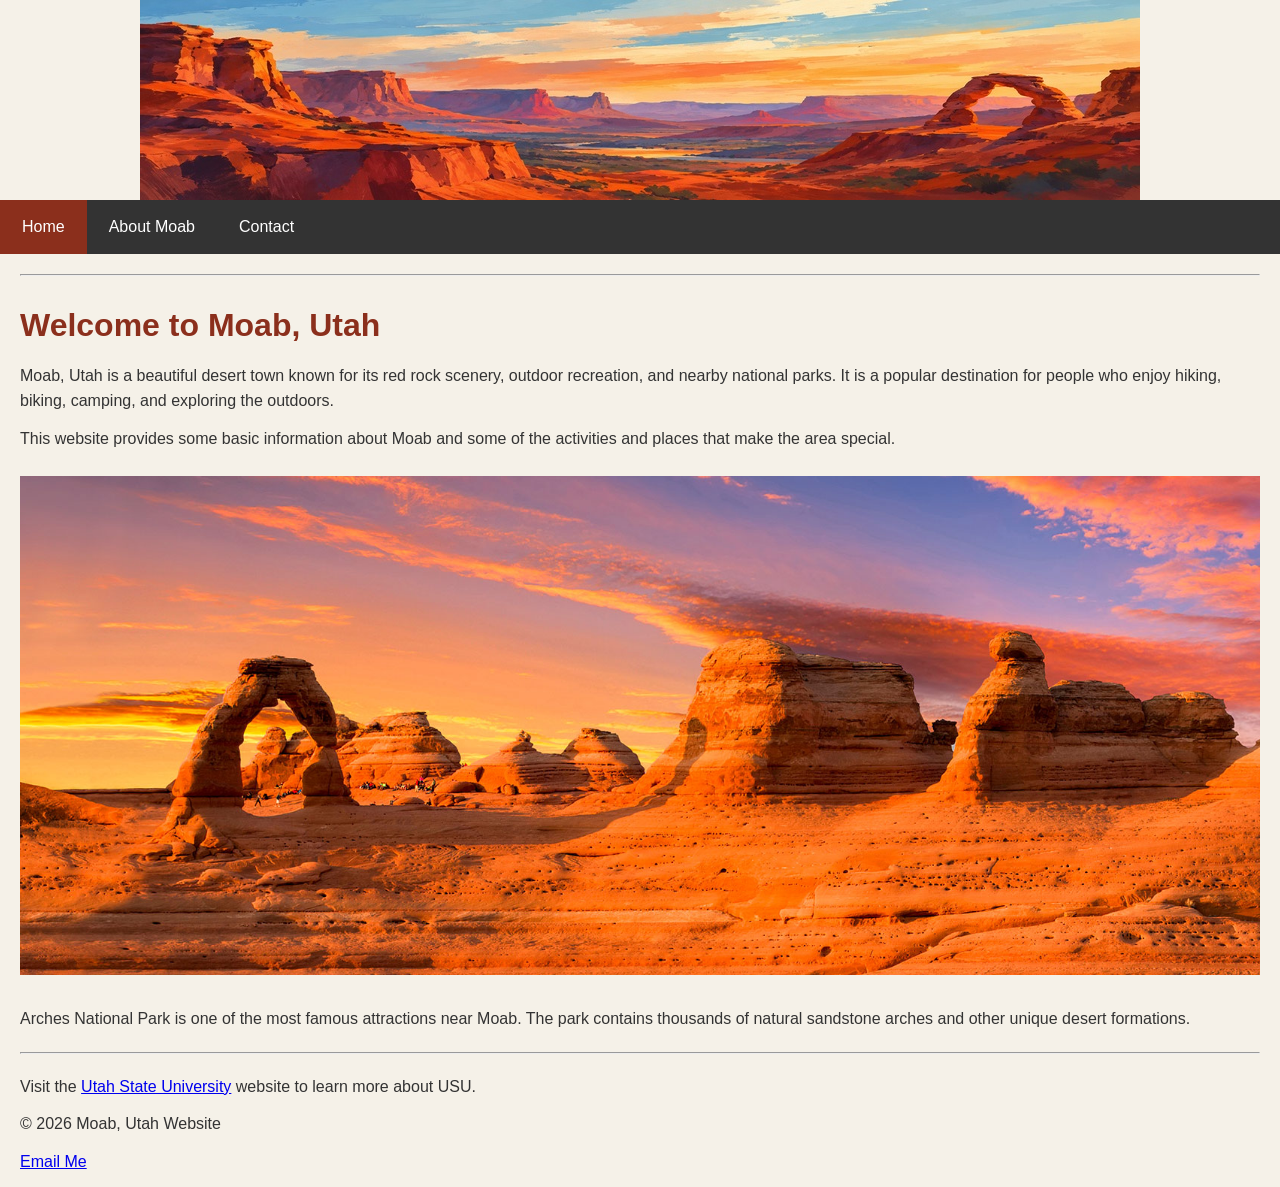
<file: index.html>
<!DOCTYPE html>
<html lang="en">

<head>
    <meta charset="UTF-8">
<meta name="viewport" content="width=device-width, initial-scale=1.0">

<meta name="description" content="Explore Moab, Utah, with information about the area's red rock landscapes, outdoor recreation, local attractions, and things visitors can see and do.">

<meta name="keywords" content="Moab Utah, Arches National Park, Canyonlands National Park, Utah tourism, outdoor recreation, red rock landscapes">

<meta name="author" content="Nicholas Hren">
    <title>Moab, Utah: Home</title>
    <link rel="stylesheet" href="mystyle.css">
</head>

<body>

    <!-- Banner Image -->
<img class="banner" src="moabbanner.jpg" alt="Banner showing the landscape of Moab, Utah">
    <!-- Navigation Links -->
    
<ul class="navbar">
    <li><a href="index.html" class="active" aria-current="page">Home</a></li>
    <li><a href="about.html">About Moab</a></li>
    <li><a href="contact.html">Contact</a></li>
</ul>
  

    <hr>

    <!-- Page Heading -->
    <h1>Welcome to Moab, Utah</h1>

    <p>
        Moab, Utah is a beautiful desert town known for its red rock scenery,
        outdoor recreation, and nearby national parks. It is a popular destination
        for people who enjoy hiking, biking, camping, and exploring the outdoors.
    </p>

    <p>
        This website provides some basic information about Moab and some of the
        activities and places that make the area special.
    </p>

    <!-- Home Page Image -->
    <img src="arches.jpg" alt="Red rock formations in Arches National Park">

    <p>
        Arches National Park is one of the most famous attractions near Moab.
        The park contains thousands of natural sandstone arches and other unique
        desert formations.
    </p>

    <hr>

    <!-- Footer -->
    <p>
        Visit the <a href="https://www.usu.edu/">Utah State University</a> website
        to learn more about USU.
    </p>

    <p>
        &copy; 2026 Moab, Utah Website
    </p>

    <p>
        <a href="mailto:example@email.com">Email Me</a>
    </p>

</body>

</html>
</file>
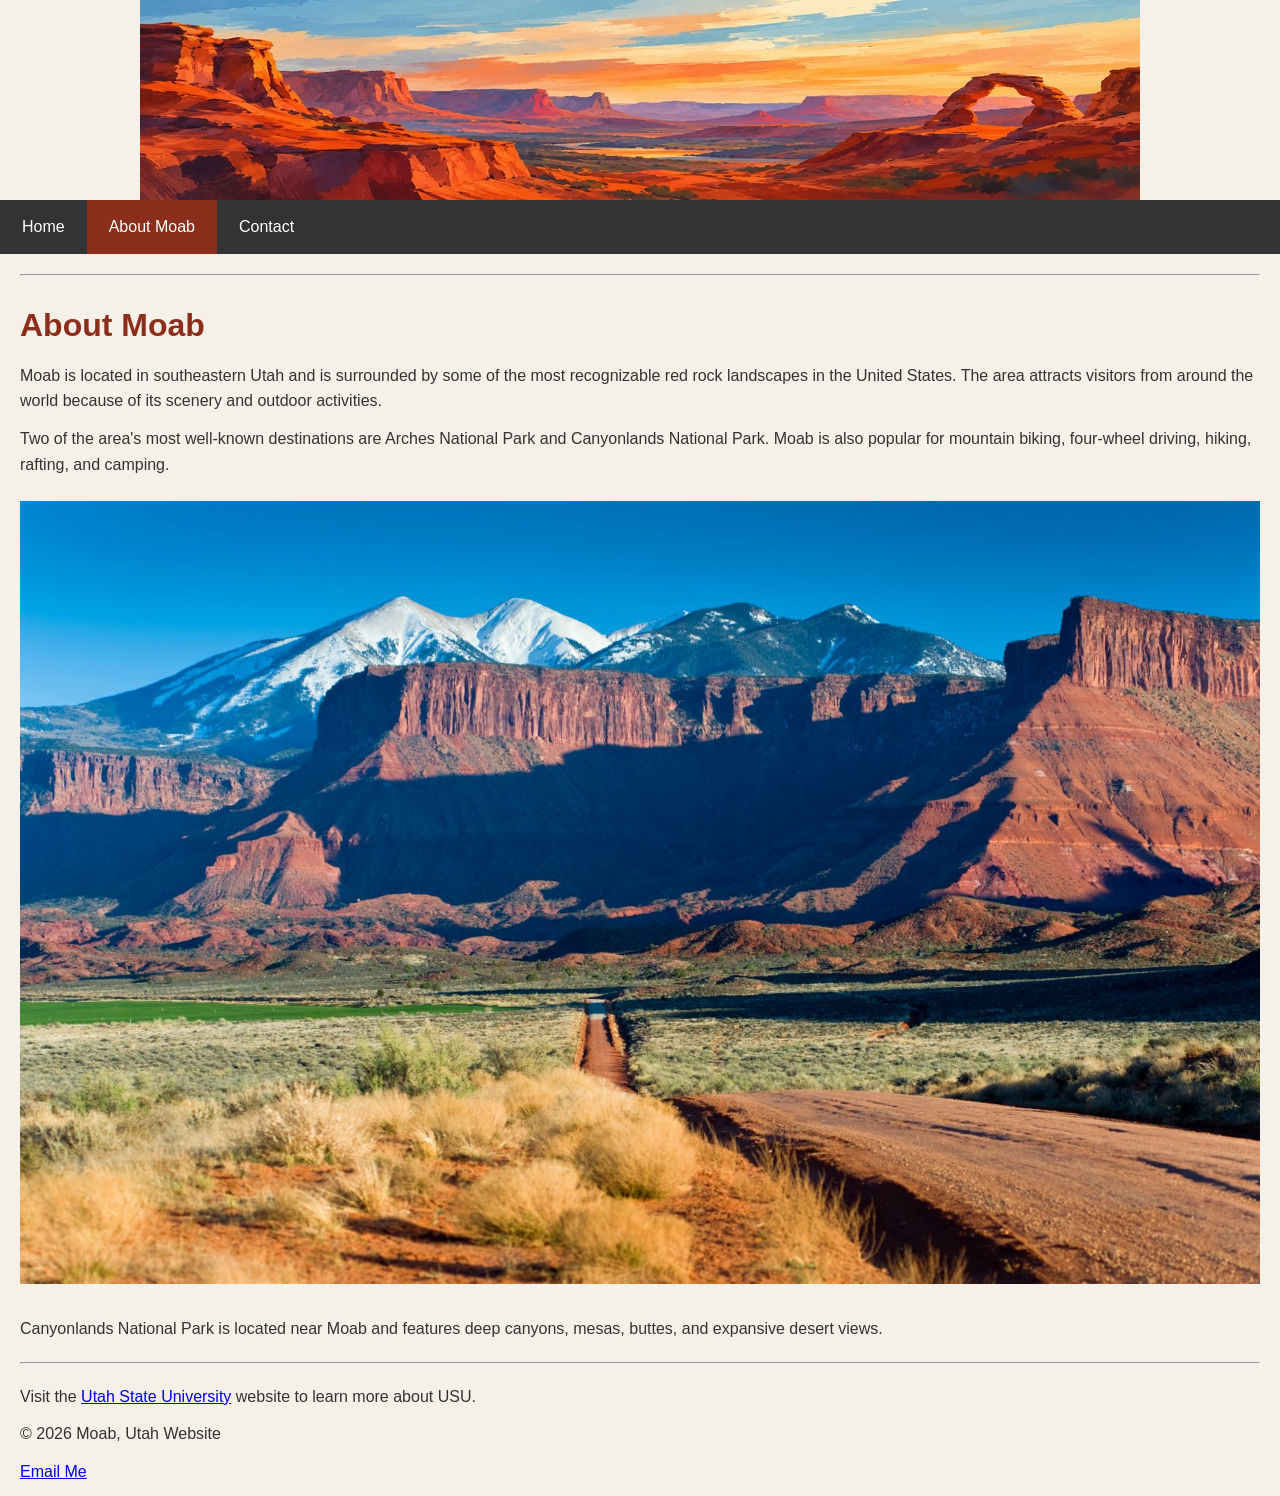
<file: about.html>
<!DOCTYPE html>
<html lang="en">

<head>
    <meta charset="UTF-8">
<meta name="viewport" content="width=device-width, initial-scale=1.0">

<meta name="description" content="Learn about Moab, Utah, and the purpose behind this website highlighting the town's scenery, attractions, and outdoor experiences.">

<meta name="keywords" content="About Moab, Moab Utah, Utah scenery, Moab attractions, outdoor experiences, red rock country">

<meta name="author" content="Nicholas Hren">
    <title>Moab, Utah: About</title>
    <link rel="stylesheet" href="mystyle.css">
</head>

<body>

    <!-- Banner Image -->
    <img class="banner" src="moabbanner.jpg" alt="Banner showing the landscape of Moab, Utah">

    <!-- Navigation Links -->
    
<ul class="navbar">
    <li><a href="index.html">Home</a></li>
    <li><a href="about.html" class="active" aria-current="page">About Moab</a></li>
    <li><a href="contact.html">Contact</a></li>
</ul>
  

    <hr>

    <!-- Page Heading -->
    <h1>About Moab</h1>

    <p>
        Moab is located in southeastern Utah and is surrounded by some of the
        most recognizable red rock landscapes in the United States. The area
        attracts visitors from around the world because of its scenery and
        outdoor activities.
    </p>

    <p>
        Two of the area's most well-known destinations are Arches National Park
        and Canyonlands National Park. Moab is also popular for mountain biking,
        four-wheel driving, hiking, rafting, and camping.
    </p>

    <!-- About Page Image -->
    <img src="canyonlands.jpg" alt="Red rock canyon landscape in Canyonlands National Park">

    <p>
        Canyonlands National Park is located near Moab and features deep canyons,
        mesas, buttes, and expansive desert views.
    </p>

    <hr>

    <!-- Footer -->
    <p>
        Visit the <a href="https://www.usu.edu/">Utah State University</a> website
        to learn more about USU.
    </p>

    <p>
        &copy; 2026 Moab, Utah Website
    </p>

    <p>
        <a href="mailto:nickhren53@gmail.com">Email Me</a>
    </p>

</body>

</html>
</file>
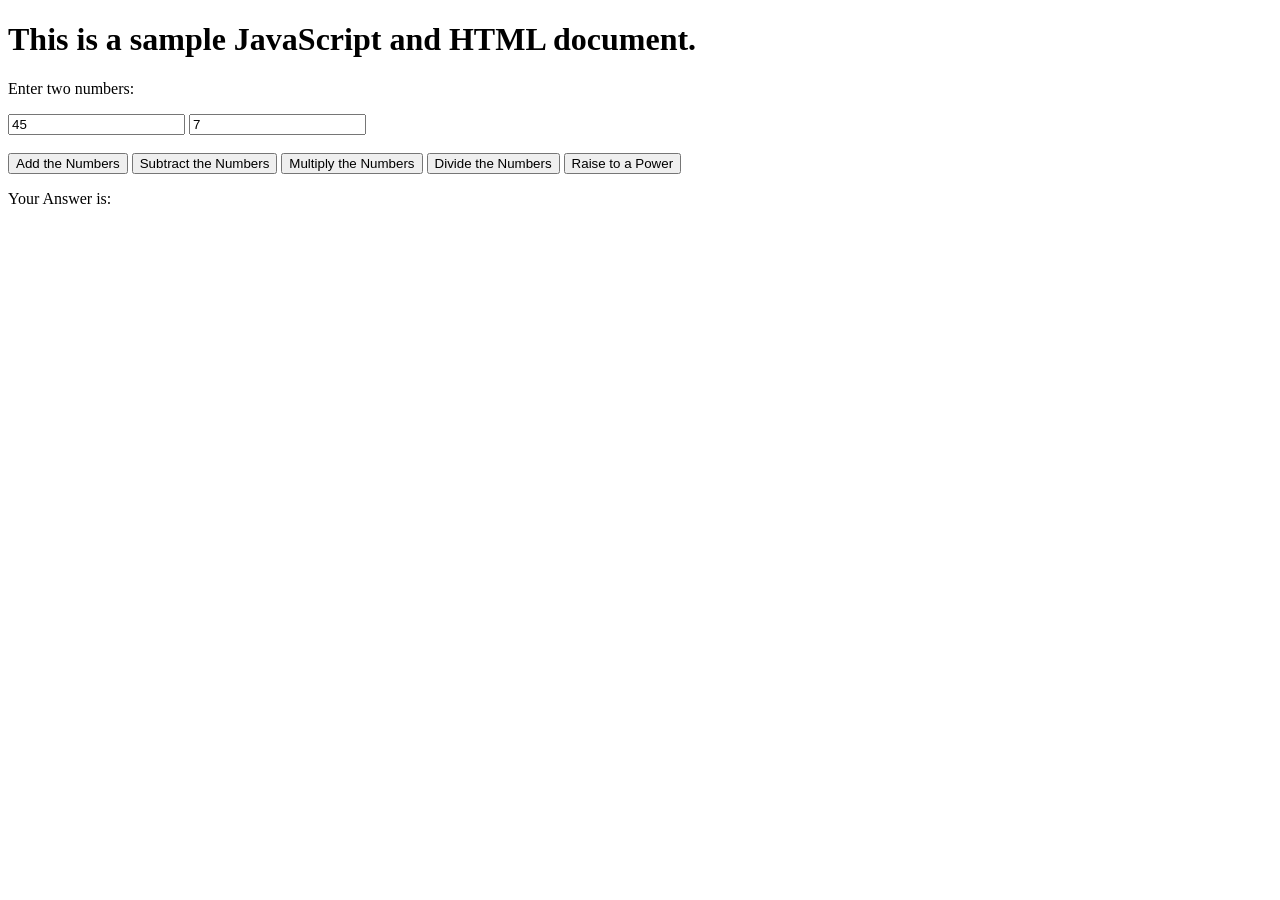
<file: calc.html>
<!DOCTYPE html>
<html>
<head>
    <title>JavaScript Calculator</title>
</head>
<body>

    <h1>This is a sample JavaScript and HTML document.</h1>

    <p>Enter two numbers:</p>

    <input type="number" id="num1" value="45">
    <input type="number" id="num2" value="7">

    <br><br>

    <button onclick="addNumbers()">Add the Numbers</button>
    <button onclick="subtractNumbers()">Subtract the Numbers</button>
    <button onclick="multiplyNumbers()">Multiply the Numbers</button>
    <button onclick="divideNumbers()">Divide the Numbers</button>
    <button onclick="powerNumbers()">Raise to a Power</button>

    <p id="result">Your Answer is:</p>

    <script>
        function addNumbers() {
            let num1 = Number(document.getElementById("num1").value);
            let num2 = Number(document.getElementById("num2").value);

            document.getElementById("result").innerHTML =
                "Your Answer is: " + (num1 + num2);
        }

        function subtractNumbers() {
            let num1 = Number(document.getElementById("num1").value);
            let num2 = Number(document.getElementById("num2").value);

            document.getElementById("result").innerHTML =
                "Your Answer is: " + (num1 - num2);
        }

        function multiplyNumbers() {
            let num1 = Number(document.getElementById("num1").value);
            let num2 = Number(document.getElementById("num2").value);

            document.getElementById("result").innerHTML =
                "Your Answer is: " + (num1 * num2);
        }

        function divideNumbers() {
            let num1 = Number(document.getElementById("num1").value);
            let num2 = Number(document.getElementById("num2").value);

            if (num2 === 0) {
                document.getElementById("result").innerHTML =
                    "You cannot divide by zero.";
            } else {
                document.getElementById("result").innerHTML =
                    "Your Answer is: " + (num1 / num2);
            }
        }

        function powerNumbers() {
            let num1 = Number(document.getElementById("num1").value);
            let num2 = Number(document.getElementById("num2").value);

            document.getElementById("result").innerHTML =
                "Your Answer is: " + Math.pow(num1, num2);
        }
    </script>

</body>
</html>
</file>
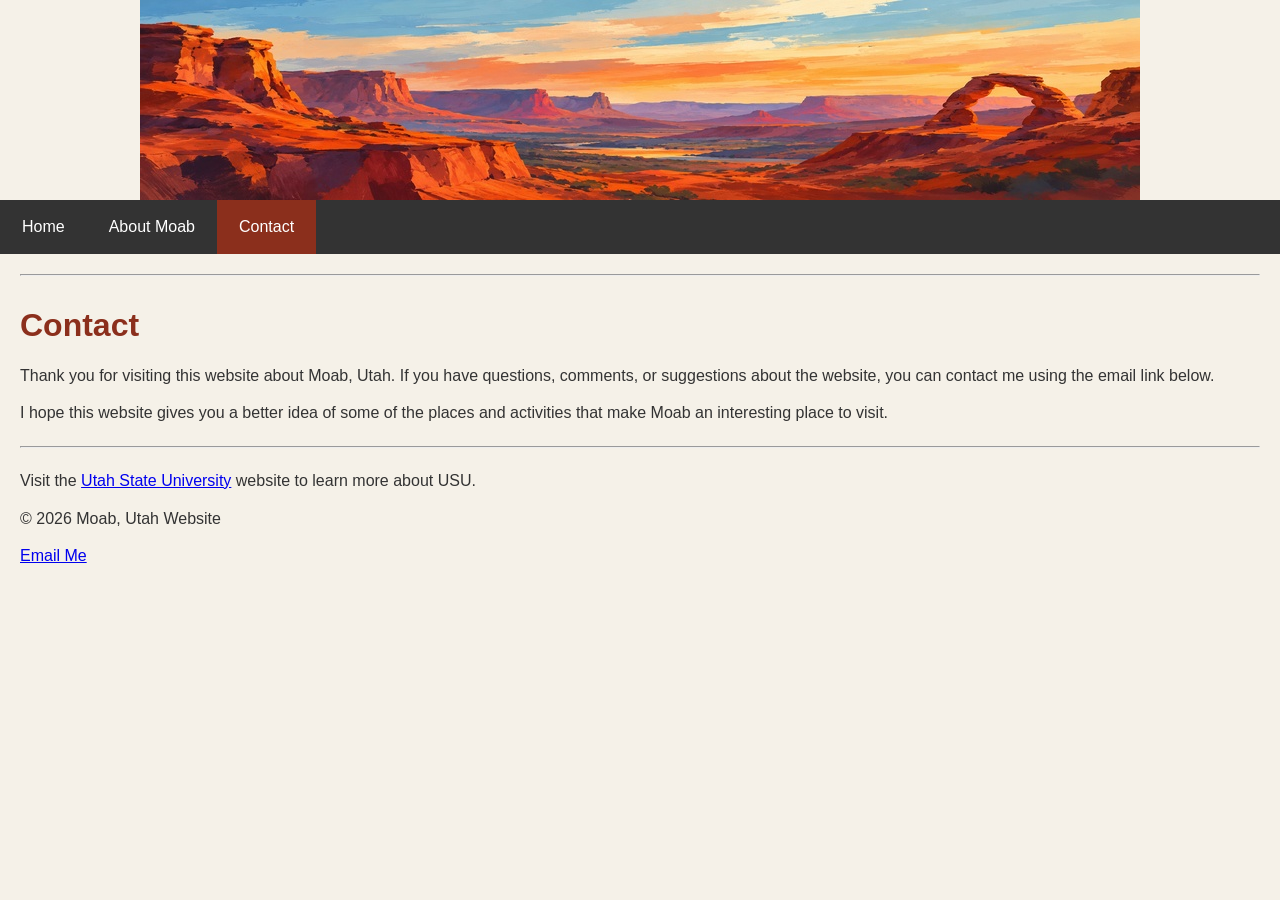
<file: contact.html>
<!DOCTYPE html>
<html lang="en">

<head>
  <meta charset="UTF-8">
<meta name="viewport" content="width=device-width, initial-scale=1.0">

<meta name="description" content="Find contact information for questions, comments, or more information about this Moab, Utah website and its local travel resources.">

<meta name="keywords" content="Contact Moab, Moab Utah information, Moab tourism questions, contact information, Utah travel">

<meta name="author" content="Nicholas Hren">
    <title>Moab, Utah: Contact</title>
    <link rel="stylesheet" href="mystyle.css">
</head>

<body>

    <!-- Banner Image -->
    <img class="banner" src="moabbanner.jpg" alt="Banner showing the landscape of Moab, Utah">

    <!-- Navigation Links -->
    
<ul class="navbar">
    <li><a href="index.html">Home</a></li>
    <li><a href="about.html">About Moab</a></li>
    <li><a href="contact.html" class="active" aria-current="page">Contact</a></li>
</ul>
  

    <hr>

    <!-- Page Heading -->
    <h1>Contact</h1>

    <p>
        Thank you for visiting this website about Moab, Utah. If you have
        questions, comments, or suggestions about the website, you can contact
        me using the email link below.
    </p>

    <p>
        I hope this website gives you a better idea of some of the places and
        activities that make Moab an interesting place to visit.
    </p>

    <hr>

    <!-- Footer -->
    <p>
        Visit the <a href="https://www.usu.edu/">Utah State University</a> website
        to learn more about USU.
    </p>

    <p>
        &copy; 2026 Moab, Utah Website
    </p>

    <p>
        <a href="mailto:example@email.com">Email Me</a>
    </p>

</body>

</html>
</file>
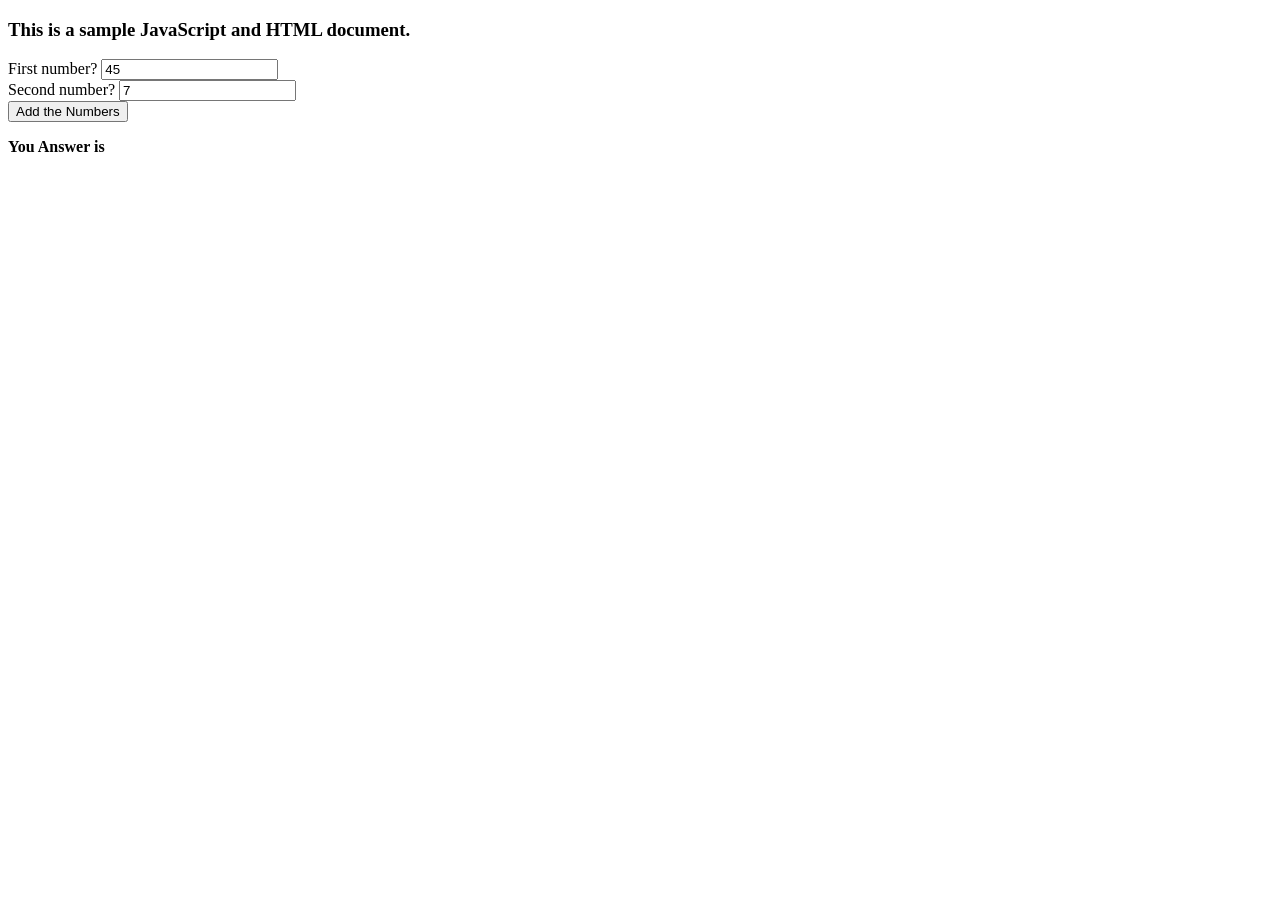
<file: js1.html>
<!DOCTYPE html>
<html lang="en">
<head>
    <meta charset="UTF-8">
    <title>JavaScript and HTML Calculator</title>
</head>
<body>

    <h3>This is a sample JavaScript and HTML document.</h3>

    <label for="num1">First number?</label>
    <input type="number" id="num1" value="45">
    <br>

    <label for="num2">Second number?</label>
    <input type="number" id="num2" value="7">
    <br>

    <button onclick="addNumbers()">Add the Numbers</button>

    <p id="result"><strong>You Answer is </strong></p>

    <script>
        function addNumbers() {
            let first = Number(document.getElementById("num1").value);
            let second = Number(document.getElementById("num2").value);
            let answer = first + second;

            document.getElementById("result").innerHTML =
                "<strong>You Answer is " + answer + "</strong>";
        }
    </script>

</body>
</html>
</file>
<file: mystyle.css>
/* General page styles */
body {
    font-family: Arial, Helvetica, sans-serif;
    margin: 0;
    background-color: #f5f1e8;
    color: #333333;
    line-height: 1.6;
}

/* Moab banner */
.banner {
    display: block;
    width: 100%;
    max-width: 1000px;
    height: auto;
    margin: 0 auto;
}

/* Horizontal navigation bar */
.navbar {
    list-style-type: none;
    margin: 0;
    padding: 0;
    background-color: #333333;
    display: flex;
    position: sticky;
    top: 0;
    z-index: 1000;
}

/* Navigation links */
.navbar li {
    margin: 0;
    padding: 0;
}

.navbar a {
    display: block;
    color: white;
    text-align: center;
    padding: 14px 22px;
    text-decoration: none;
}

/* Hover color for pages that are not active */
.navbar a:not(.active):hover {
    background-color: #b85c38;
    color: white;
}

/* Active page color */
.navbar a.active {
    background-color: #8b2f1c;
    color: white;
}

/* Page headings and content spacing */
h1 {
    color: #8b2f1c;
    margin: 24px 20px 12px;
}

p {
    margin: 12px 20px;
}

body > img:not(.banner) {
    max-width: calc(100% - 40px);
    height: auto;
    margin: 12px 20px;
}

hr {
    margin: 20px;
}

/* Small-screen navigation */
@media screen and (max-width: 500px) {
    .navbar a {
        padding: 12px 10px;
        font-size: 14px;
    }
}
</file>
